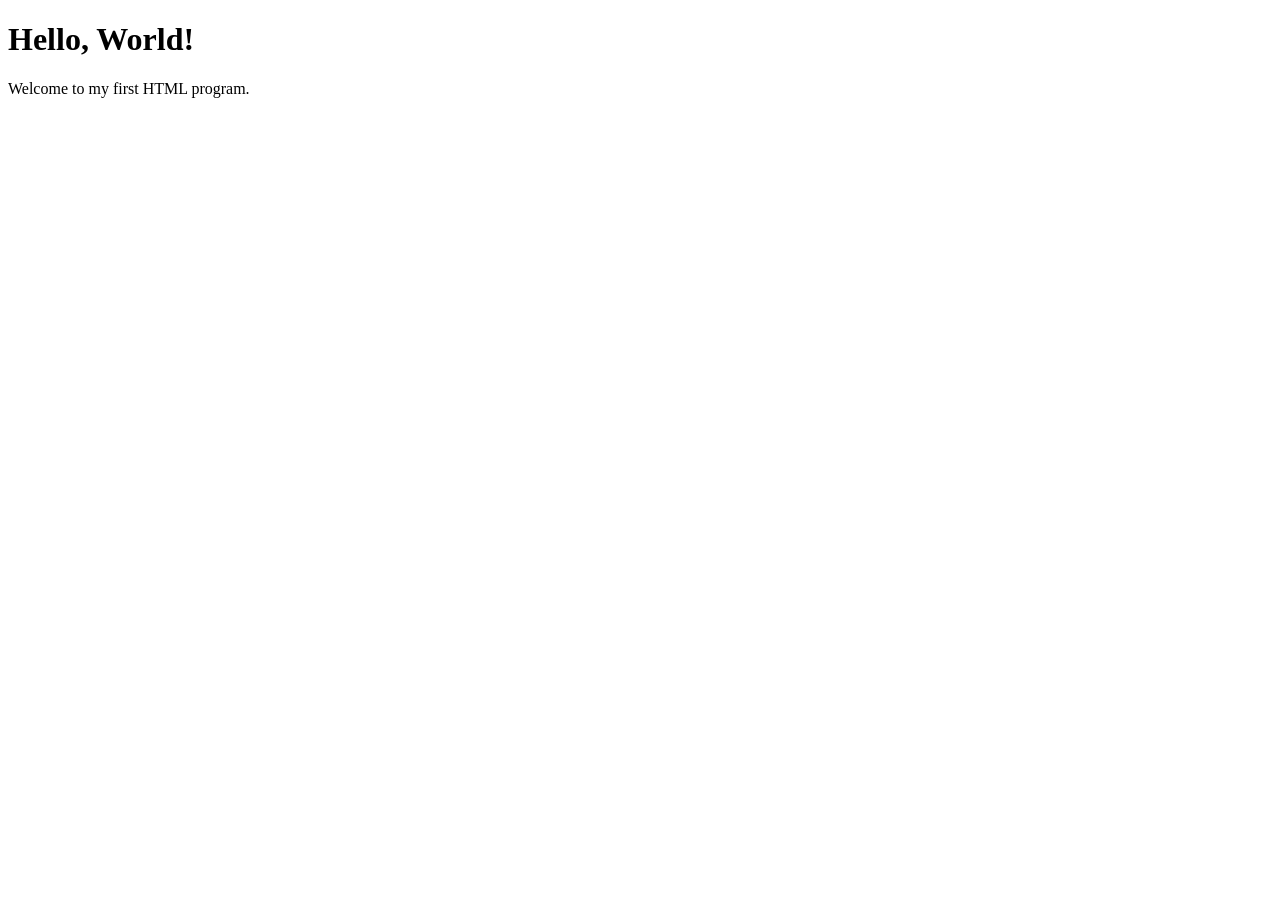
<file: index.html>
<!DOCTYPE html>
<html lang="en">
<head>
    <meta charset="UTF-8">
    <meta name="viewport" content="width=device-width, initial-scale=1.0">
    <title>My First HTML Page</title>
</head>
<body>
    <h1>Hello, World!</h1>
    <p>Welcome to my first HTML program.</p>
</body>
</html>
</file>
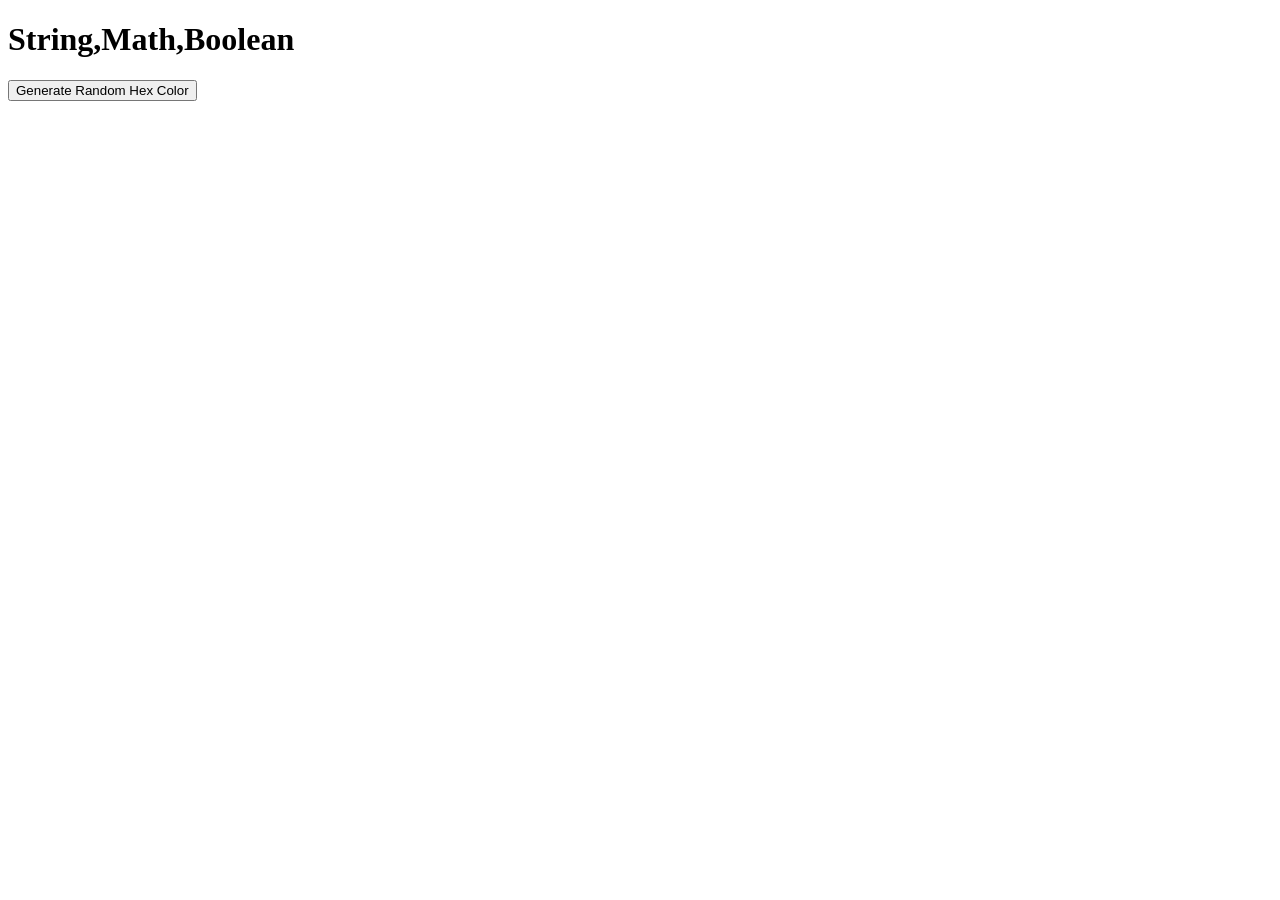
<file: Classroom_code/index.html>
<!DOCTYPE html>
<html lang="en">
<head>
    <meta charset="UTF-8">
    <meta name="viewport" content="width=device-width, initial-scale=1.0">
    <title>Document</title>
</head>
<body>
    <h1>String,Math,Boolean</h1>
    <button onclick="generateRandomHexColor()">Generate Random Hex Color</button>
    
</body>
<script src="script.js"></script>
</html>
</file>
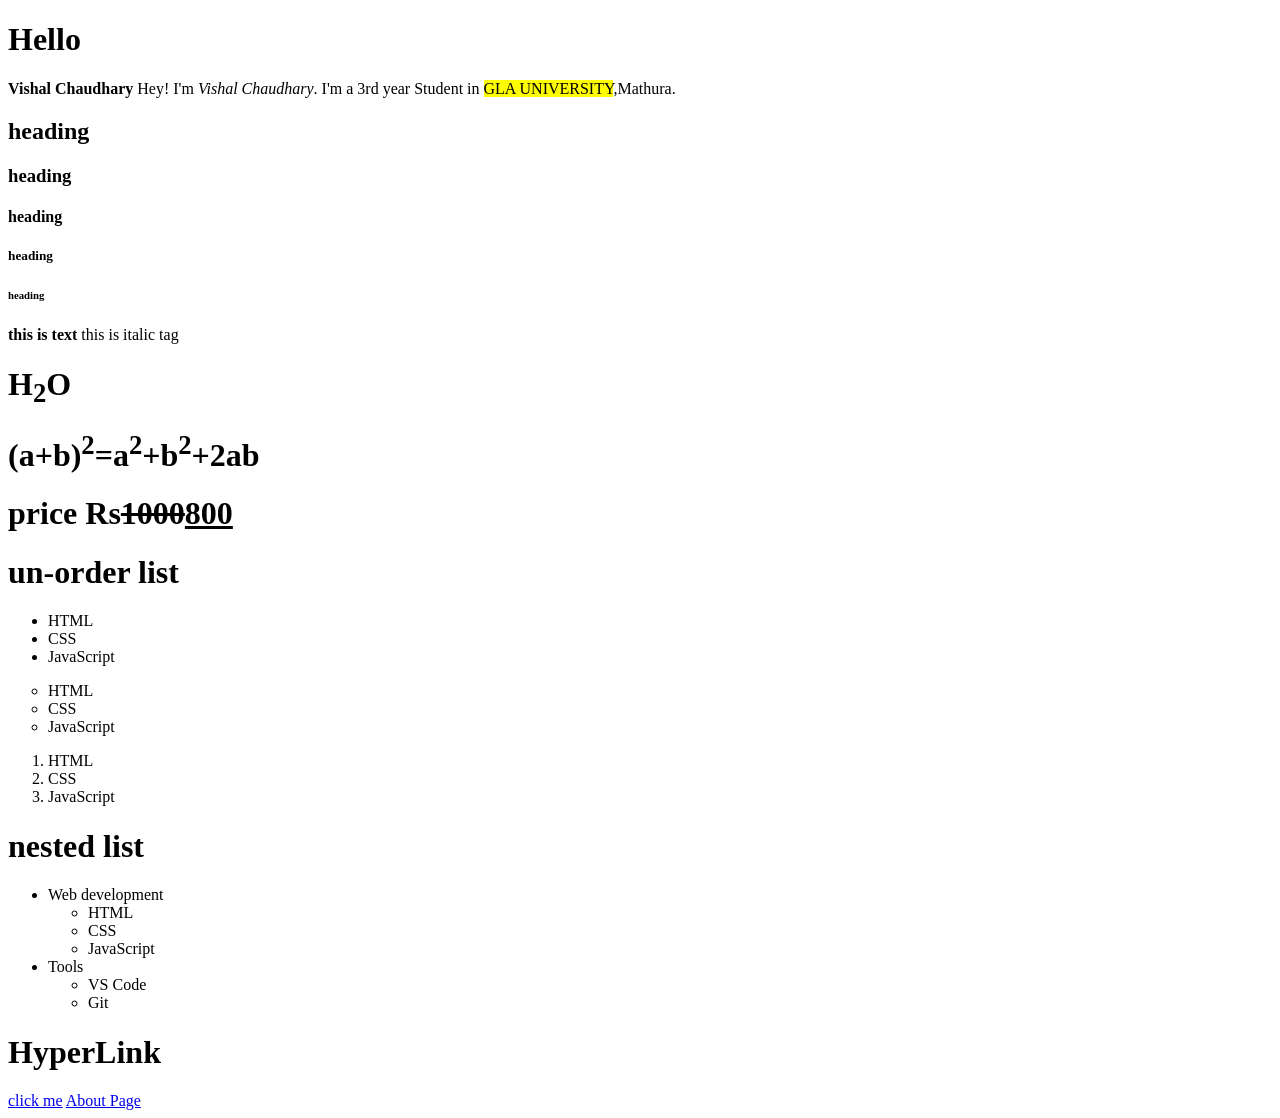
<file: classroom_practice/index.html>
<!DOCTYPE html>
<html>
    <head>
        <title>my page</title>
    </head>

<body>
    <h1>Hello</h1>
    <p> <b>Vishal Chaudhary</b> Hey! I'm <i>Vishal Chaudhary</i>. I'm a 3rd year Student in <mark>GLA UNIVERSITY</mark>,Mathura. </p>
    <h2>heading</h2>
    <h3>heading</h3>
    <h4>heading</h4>
    <h5>heading</h5>
    <h6>heading</h6>
    <strong>this is text</strong>
    <en>this is italic tag</en>

    <h1>H<sub>2</sub>O</h1>
    <h1>(a+b)<sup>2</sup>=a<sup>2</sup>+b<sup>2</sup>+2ab</h1>
    <h1>price Rs<del>1000</del><ins>800</ins></h1>
    <h1>un-order list</h1>
    <ul>
        <li>HTML</li>
        <li>CSS</li>
        <li>JavaScript</li>
    </ul>
    <ul type="circle">
        <li>HTML</li>
        <li>CSS</li>
        <li>JavaScript</li>
    </ul>
    <ol type="1">
        <li>HTML</li>
        <li>CSS</li>
        <li>JavaScript</li>
    </ol>
    <h1>nested list</h1>
    <ul>
        <li>Web development
            <ul>
                <li>HTML</li>
                <li>CSS</li>
                <li>JavaScript</li>
            </ul>
        </li>
        <li>Tools
            <ul>
                <li>VS Code</li>
                <li>Git</li>
            </ul>
        </li>
    </ul>

    <h1>HyperLink</h1>
    <a href="https://www.google.com">click me</a>
    <a href="about.html">About Page</a>
    </body>
</html>
</file>
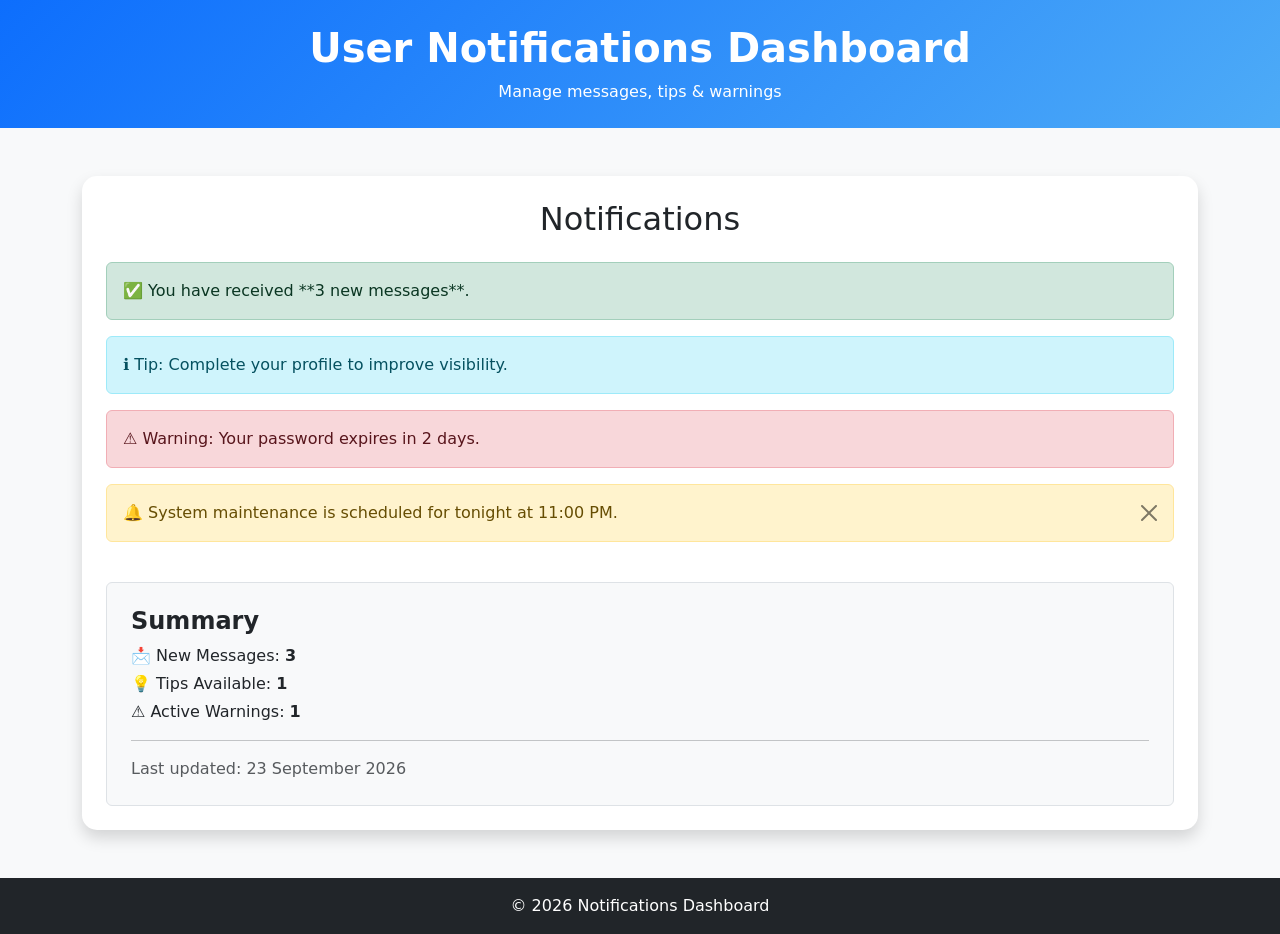
<file: Bootstrap/Q6_Notifications_Dashboard/index.html>
<!DOCTYPE html>
<html lang="en">
<head>
  <meta charset="UTF-8">
  <meta name="viewport" content="width=device-width, initial-scale=1.0">
  <title>Notifications Dashboard</title>

  <!-- Bootstrap 5 CDN -->
  <link href="https://cdn.jsdelivr.net/npm/bootstrap@5.3.3/dist/css/bootstrap.min.css" rel="stylesheet">

  <!-- External CSS -->
  <link rel="stylesheet" href="style.css">
</head>
<body class="bg-light">

  <!-- Header -->
  <header class="bg-primary text-white text-center py-4">
    <div class="container">
      <h1 class="fw-bold">User Notifications Dashboard</h1>
      <p class="mb-0">Manage messages, tips & warnings</p>
    </div>
  </header>

  <main class="container my-5">

    <div class="card shadow p-4">

      <h2 class="text-center mb-4">Notifications</h2>

      <!-- Success Alert -->
      <div class="alert alert-success" role="alert">
        ✅ You have received **3 new messages**.
      </div>

      <!-- Info Alert -->
      <div class="alert alert-info" role="alert">
        ℹ️ Tip: Complete your profile to improve visibility.
      </div>

      <!-- Danger Alert -->
      <div class="alert alert-danger" role="alert">
        ⚠️ Warning: Your password expires in 2 days.
      </div>

      <!-- Dismissible Alert -->
      <div class="alert alert-warning alert-dismissible fade show" role="alert">
        🔔 System maintenance is scheduled for tonight at 11:00 PM.

        <button type="button"
                class="btn-close"
                data-bs-dismiss="alert"></button>
      </div>

      <!-- Summary Well -->
      <div class="bg-light border rounded p-4 mt-4">
        <h4 class="fw-bold">Summary</h4>

        <p class="mb-1">📩 New Messages: <strong>3</strong></p>
        <p class="mb-1">💡 Tips Available: <strong>1</strong></p>
        <p class="mb-1">⚠️ Active Warnings: <strong>1</strong></p>

        <hr>

        <p class="mb-0 text-muted">
          Last updated: 23 September 2026
        </p>
      </div>

    </div>

  </main>

  <!-- Footer -->
  <footer class="bg-dark text-white text-center py-3">
    © 2026 Notifications Dashboard
  </footer>

  <!-- Bootstrap JS (Required for dismiss button) -->
  <script src="https://cdn.jsdelivr.net/npm/bootstrap@5.3.3/dist/js/bootstrap.bundle.min.js"></script>

</body>
</html>
</file>
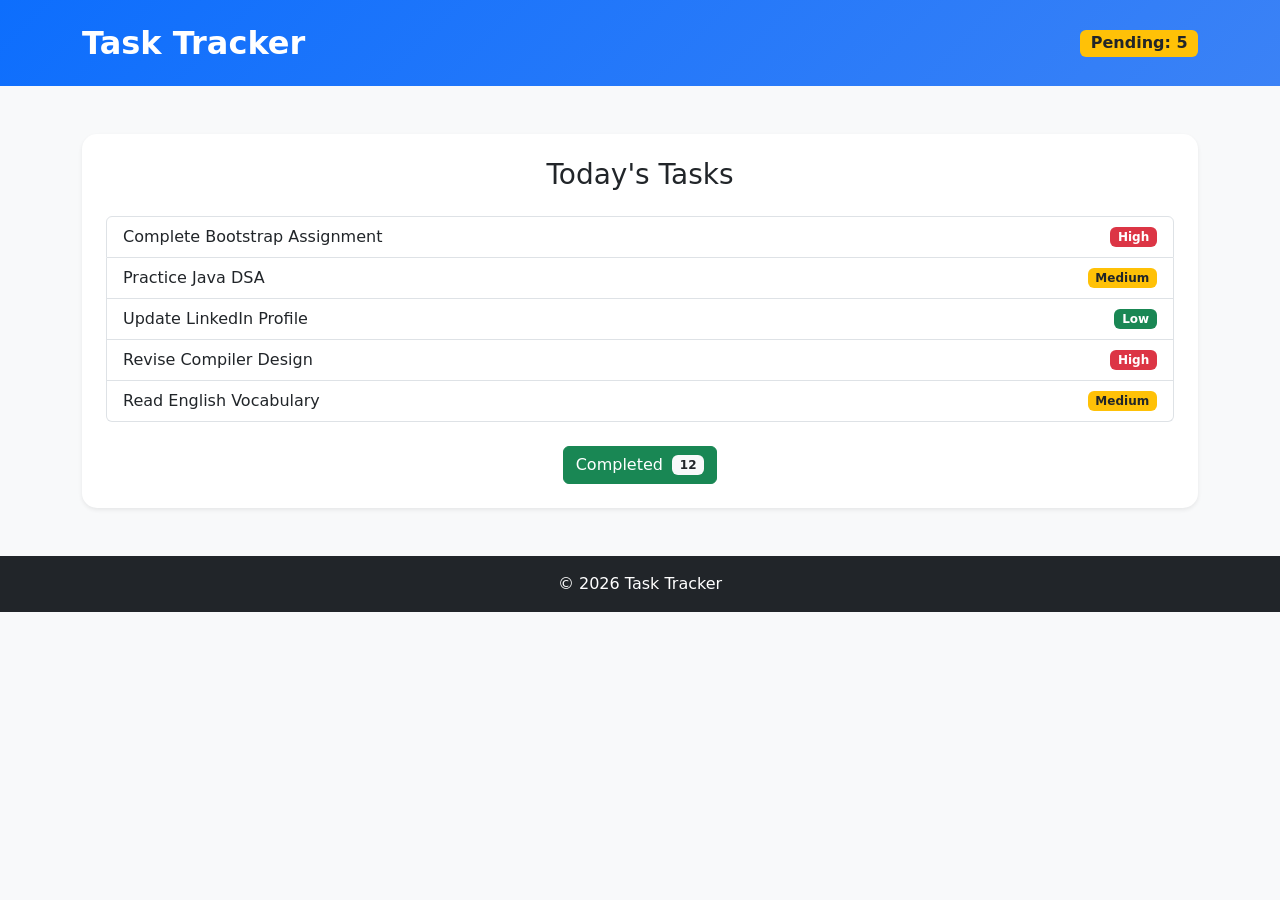
<file: Bootstrap/Q7_Task_Tracker_with_Badges/index.html>
<!DOCTYPE html>
<html lang="en">
<head>
  <meta charset="UTF-8">
  <meta name="viewport" content="width=device-width, initial-scale=1.0">
  <title>Task Tracker</title>

  <!-- Bootstrap 5 CDN -->
  <link href="https://cdn.jsdelivr.net/npm/bootstrap@5.3.3/dist/css/bootstrap.min.css" rel="stylesheet">

  <!-- External CSS -->
  <link rel="stylesheet" href="style.css">
</head>
<body class="bg-light">

  <!-- Header -->
  <header class="bg-primary text-white py-4">
    <div class="container d-flex justify-content-between align-items-center">
      <h2 class="fw-bold mb-0">Task Tracker</h2>

      <!-- Pending Counter Badge -->
      <span class="badge bg-warning text-dark fs-6">
        Pending: 5
      </span>
    </div>
  </header>

  <main class="container my-5">

    <div class="card shadow-sm p-4">

      <h3 class="text-center mb-4">Today's Tasks</h3>

      <!-- Task List -->
      <ul class="list-group">

        <li class="list-group-item d-flex justify-content-between align-items-center">
          Complete Bootstrap Assignment
          <span class="badge bg-danger">High</span>
        </li>

        <li class="list-group-item d-flex justify-content-between align-items-center">
          Practice Java DSA
          <span class="badge bg-warning text-dark">Medium</span>
        </li>

        <li class="list-group-item d-flex justify-content-between align-items-center">
          Update LinkedIn Profile
          <span class="badge bg-success">Low</span>
        </li>

        <li class="list-group-item d-flex justify-content-between align-items-center">
          Revise Compiler Design
          <span class="badge bg-danger">High</span>
        </li>

        <li class="list-group-item d-flex justify-content-between align-items-center">
          Read English Vocabulary
          <span class="badge bg-warning text-dark">Medium</span>
        </li>

      </ul>

      <!-- Completed Button -->
      <div class="text-center mt-4">
        <button class="btn btn-success">
          Completed
          <span class="badge bg-light text-dark ms-1">12</span>
        </button>
      </div>

    </div>

  </main>

  <!-- Footer -->
  <footer class="bg-dark text-white text-center py-3">
    © 2026 Task Tracker
  </footer>

</body>
</html>
</file>
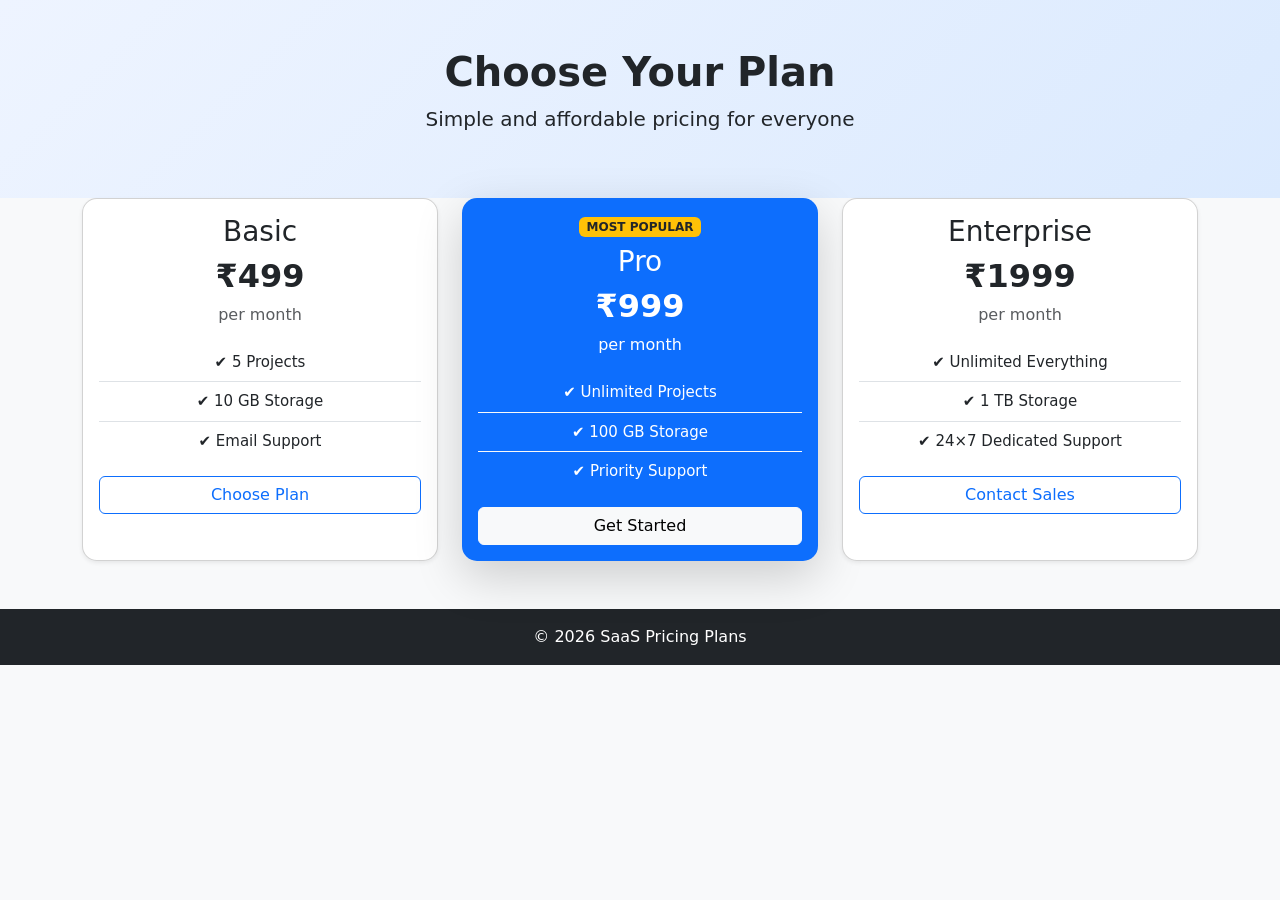
<file: Bootstrap/Q8_Pricing_Plans/index.html>
<!DOCTYPE html>
<html lang="en">
<head>
  <meta charset="UTF-8">
  <meta name="viewport" content="width=device-width, initial-scale=1.0">
  <title>Pricing Plans</title>

  <!-- Bootstrap 5 CDN -->
  <link href="https://cdn.jsdelivr.net/npm/bootstrap@5.3.3/dist/css/bootstrap.min.css" rel="stylesheet">

  <!-- External CSS -->
  <link rel="stylesheet" href="style.css">
</head>
<body class="bg-light">

  <!-- Header -->
  <header class="text-center py-5">
    <div class="container">
      <h1 class="fw-bold">Choose Your Plan</h1>
      <p class="lead">Simple and affordable pricing for everyone</p>
    </div>
  </header>

  <!-- Pricing Section -->
  <main class="container mb-5">

    <div class="row g-4">

      <!-- Basic Plan -->
      <div class="col-md-4">
        <div class="card text-center h-100 shadow-sm pricing-card">

          <div class="card-body">
            <h3>Basic</h3>
            <h2 class="fw-bold">₹499</h2>
            <p class="text-muted">per month</p>

            <ul class="list-group list-group-flush mb-3">
              <li class="list-group-item">✔ 5 Projects</li>
              <li class="list-group-item">✔ 10 GB Storage</li>
              <li class="list-group-item">✔ Email Support</li>
            </ul>

            <button class="btn btn-outline-primary w-100">
              Choose Plan
            </button>
          </div>

        </div>
      </div>

      <!-- Pro Plan -->
      <div class="col-md-4">
        <div class="card text-center h-100 shadow-lg pricing-card bg-primary text-white border-0">

          <div class="card-body">
            <span class="badge bg-warning text-dark mb-2">
              MOST POPULAR
            </span>

            <h3>Pro</h3>

            <h2 class="fw-bold">₹999</h2>

            <p>per month</p>

            <ul class="list-group list-group-flush mb-3">
              <li class="list-group-item bg-primary text-white border-light">
                ✔ Unlimited Projects
              </li>
              <li class="list-group-item bg-primary text-white border-light">
                ✔ 100 GB Storage
              </li>
              <li class="list-group-item bg-primary text-white border-light">
                ✔ Priority Support
              </li>
            </ul>

            <button class="btn btn-light w-100">
              Get Started
            </button>
          </div>

        </div>
      </div>

      <!-- Enterprise Plan -->
      <div class="col-md-4">
        <div class="card text-center h-100 shadow-sm pricing-card">

          <div class="card-body">
            <h3>Enterprise</h3>
            <h2 class="fw-bold">₹1999</h2>
            <p class="text-muted">per month</p>

            <ul class="list-group list-group-flush mb-3">
              <li class="list-group-item">✔ Unlimited Everything</li>
              <li class="list-group-item">✔ 1 TB Storage</li>
              <li class="list-group-item">✔ 24×7 Dedicated Support</li>
            </ul>

            <button class="btn btn-outline-primary w-100">
              Contact Sales
            </button>
          </div>

        </div>
      </div>

    </div>

  </main>

  <!-- Footer -->
  <footer class="bg-dark text-white text-center py-3">
    © 2026 SaaS Pricing Plans
  </footer>

</body>
</html>
</file>
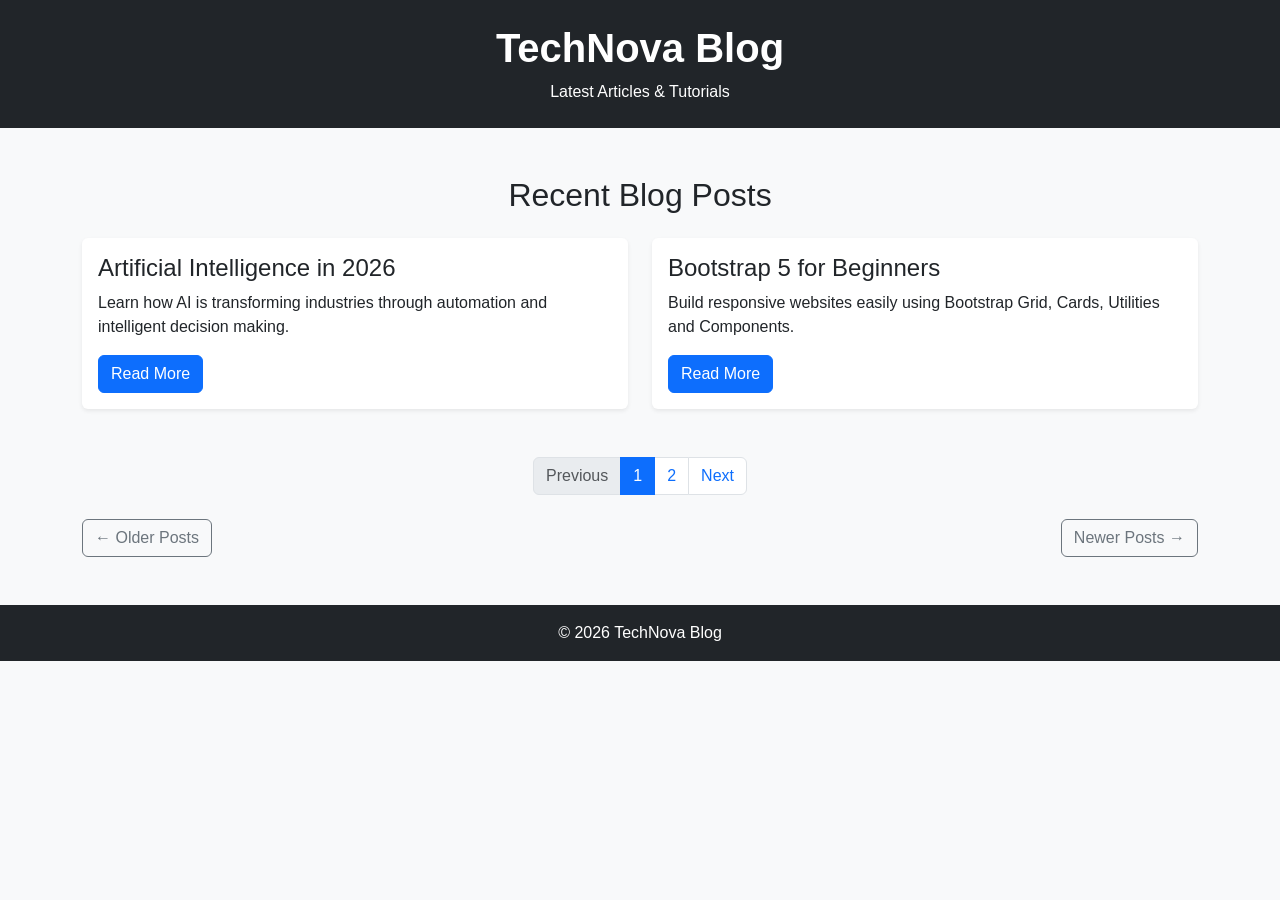
<file: Bootstrap/Q9_Blog_Pagination_&_Pager/index.html>
<!DOCTYPE html>
<html lang="en">
<head>
  <meta charset="UTF-8">
  <meta name="viewport" content="width=device-width, initial-scale=1.0">
  <title>Blog Pagination</title>

  <!-- Bootstrap 5 CDN -->
  <link href="https://cdn.jsdelivr.net/npm/bootstrap@5.3.3/dist/css/bootstrap.min.css" rel="stylesheet">

  <!-- External CSS -->
  <link rel="stylesheet" href="style.css">
</head>
<body class="bg-light">

  <!-- Header -->
  <header class="bg-dark text-white text-center py-4">
    <div class="container">
      <h1 class="fw-bold">TechNova Blog</h1>
      <p class="mb-0">Latest Articles & Tutorials</p>
    </div>
  </header>

  <!-- Blog Posts -->
  <main class="container my-5">

    <h2 class="text-center mb-4">Recent Blog Posts</h2>

    <div class="row g-4">

      <!-- Post 1 -->
      <div class="col-md-6">
        <div class="card shadow-sm h-100">
          <div class="card-body">
            <h4>Artificial Intelligence in 2026</h4>
            <p>
              Learn how AI is transforming industries through automation
              and intelligent decision making.
            </p>
            <a href="#" class="btn btn-primary">Read More</a>
          </div>
        </div>
      </div>

      <!-- Post 2 -->
      <div class="col-md-6">
        <div class="card shadow-sm h-100">
          <div class="card-body">
            <h4>Bootstrap 5 for Beginners</h4>
            <p>
              Build responsive websites easily using Bootstrap Grid,
              Cards, Utilities and Components.
            </p>
            <a href="#" class="btn btn-primary">Read More</a>
          </div>
        </div>
      </div>

    </div>

    <!-- Pagination -->
    <nav class="mt-5">
      <ul class="pagination justify-content-center">

        <li class="page-item disabled">
          <a class="page-link" href="#">Previous</a>
        </li>

        <li class="page-item active">
          <a class="page-link" href="#">1</a>
        </li>

        <li class="page-item">
          <a class="page-link" href="#">2</a>
        </li>

        <li class="page-item">
          <a class="page-link" href="#">Next</a>
        </li>

      </ul>
    </nav>

    <!-- Pager -->
    <div class="d-flex justify-content-between mt-4">

      <button class="btn btn-outline-secondary">
        ← Older Posts
      </button>

      <button class="btn btn-outline-secondary">
        Newer Posts →
      </button>

    </div>

  </main>

  <!-- Footer -->
  <footer class="bg-dark text-white text-center py-3">
    © 2026 TechNova Blog
  </footer>

</body>
</html>
</file>
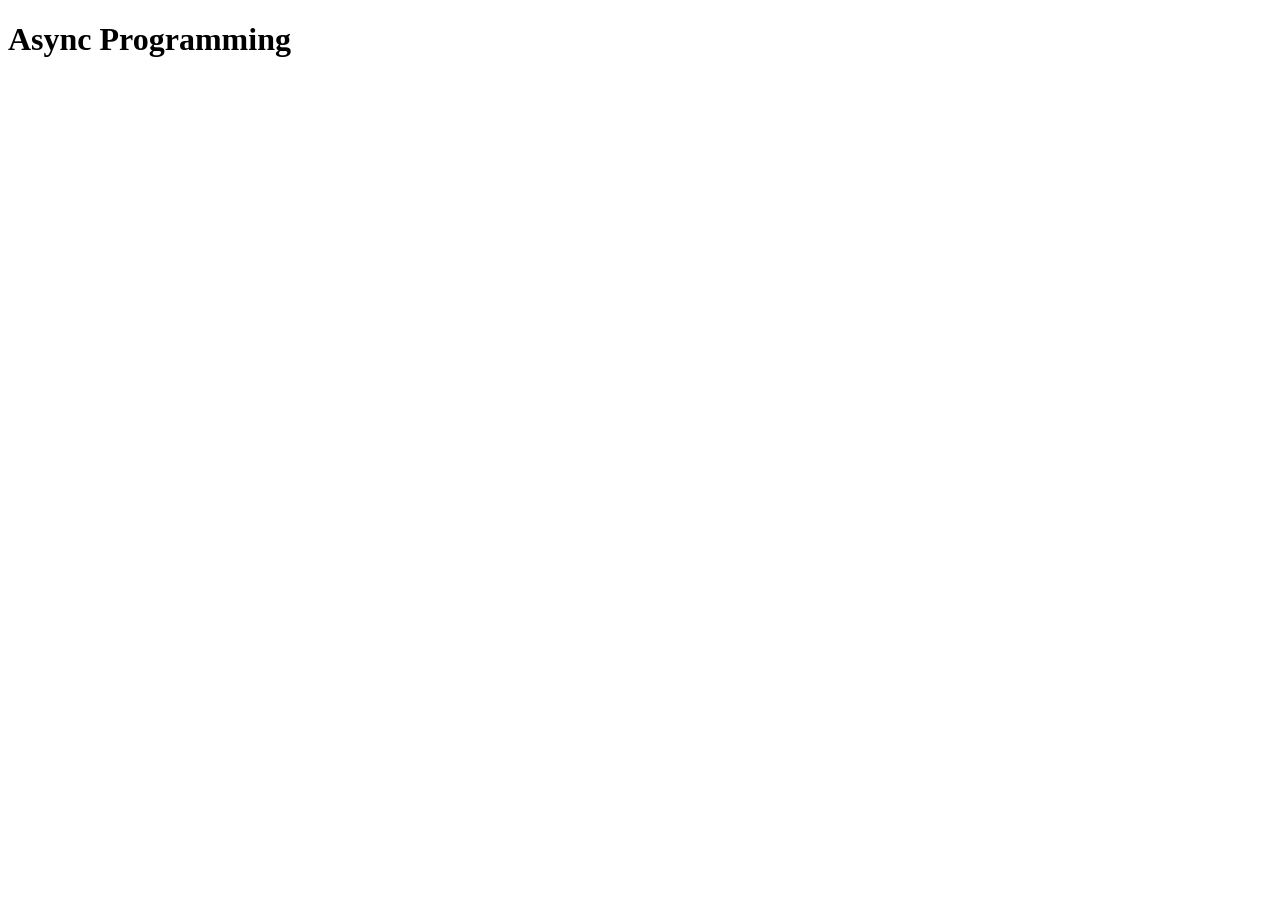
<file: Classroom_code/Async-Programming/index.html>
<!DOCTYPE html>
<html lang="en">
<head>
    <meta charset="UTF-8">
    <meta name="viewport" content="width=device-width, initial-scale=1.0">
    <title>Document</title>
</head>
<body>
    <h1>Async Programming</h1>
    <script src="./script.js"></script>
</body>
</html>
</file>
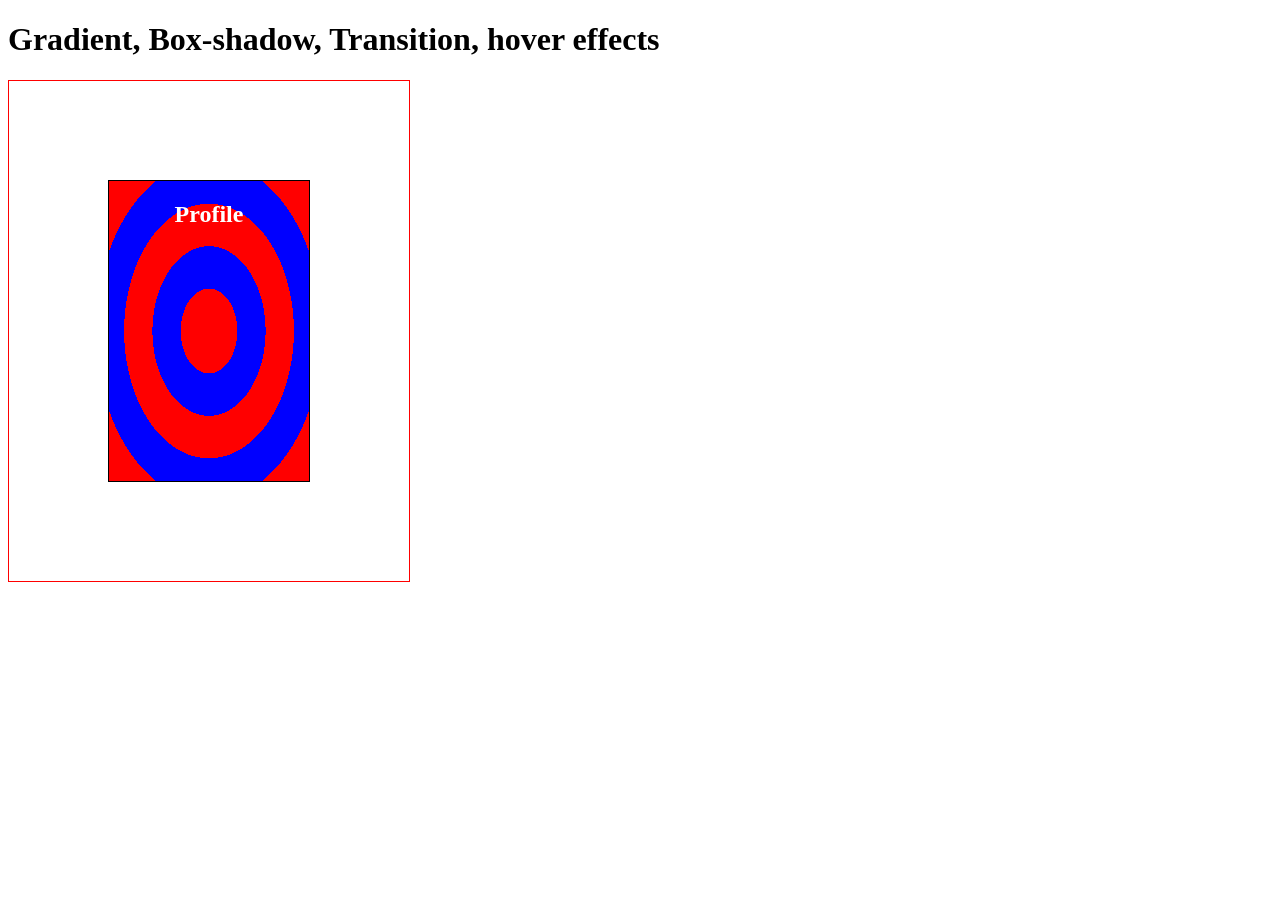
<file: classroom_practice_css/css_gradient_transition/index.html>
<!DOCTYPE html>
<html lang="en">
<head>
    <meta charset="UTF-8">
    <meta name="viewport" content="width=device-width, initial-scale=1.0">
    <title>Document</title>
    <link rel="stylesheet" href="style.css">
</head>
<body>
    <h1>Gradient, Box-shadow, Transition, hover effects</h1>
    <div class="container"> 
        <div class="card">
            <h2>Profile</h2>
        </div>
    </div>
</body>
</html>
</file>
<file: Bootstrap/Q6_Notifications_Dashboard/style.css>
/* Dashboard Card */
.card{
    border-radius:15px;
    border:none;
}

/* Summary Well */
.bg-light{
    transition:0.3s;
}

.bg-light:hover{
    box-shadow:0 .5rem 1rem rgba(0,0,0,.1);
}

/* Header */
header{
    background:linear-gradient(135deg,#0d6efd,#4dabf7)!important;
}
</file>
<file: Bootstrap/Q7_Task_Tracker_with_Badges/style.css>
/* Header */
header{
    background:linear-gradient(135deg,#0d6efd,#3b82f6)!important;
}

/* Card */
.card{
    border:none;
    border-radius:15px;
}

/* Hover Effect */
.list-group-item{
    transition:0.3s;
    cursor:pointer;
}

.list-group-item:hover{
    background:#eef6ff;
    transform:translateX(5px);
}

/* Button Hover */
.btn{
    transition:0.3s;
}

.btn:hover{
    transform:scale(1.05);
}
</file>
<file: Bootstrap/Q8_Pricing_Plans/style.css>
/* Pricing Card */
.pricing-card{
    border-radius:15px;
    transition:0.3s ease;
}

/* Hover Effect */
.pricing-card:hover{
    transform:translateY(-10px);
    box-shadow:0 1rem 2rem rgba(0,0,0,.2)!important;
}

/* Header */
header{
    background:linear-gradient(135deg,#eef4ff,#dbeafe);
}

/* List Items */
.list-group-item{
    font-size:15px;
}
</file>
<file: Bootstrap/Q9_Blog_Pagination_&_Pager/style.css>
/* Page Background */
body{
    font-family: Arial, sans-serif;
}

/* Card Hover */
.card{
    transition:0.3s;
    border:none;
}

.card:hover{
    transform:translateY(-6px);
    box-shadow:0 .8rem 1.5rem rgba(0,0,0,.15)!important;
}

/* Pagination */
.page-link{
    color:#0d6efd;
}

.page-item.active .page-link{
    background:#0d6efd;
    border-color:#0d6efd;
}

/* Pager Buttons */
.btn-outline-secondary{
    transition:0.3s;
}

.btn-outline-secondary:hover{
    transform:scale(1.05);
}
</file>
<file: classroom_practice_css/css_gradient_transition/style.css>
.container{
    width: 400px;
    height: 500px;
    border:1px solid red;
    display: flex;
    justify-content: center;
    align-items: center;

}

.card{
    width: 200px;
    height: 300px;
    border:1px solid black;
    background-color:red;
    text-align: center;
    color:white;
    /* background-image: linear-gradient(to 
    right bottom,red,blue); */
    /* background-image: repeating-linear-gradient(125deg,
    red 0% 20%,blue 20% 40%); */

    background-image: repeating-radial-gradient(
        red 0% 20%,blue 20% 40%);
        /* transition-property:transform;
        transition-duration:1s ;
        transition-timing-function:ease ; */
        transition:transform 3s ease;
   
    
}
.card:hover{
     box-shadow: -10px -10px 25px  red, 
    10px 10px 25px blue;
    /* transform:translateX(-50px); */
    /* transform: scale(1.1); */
    /* transform:rotate(360deg); */
    /* transform:translate(50px ,-50px) scale(1.6) rotate(367454545484784548478478480deg);  */
    transform:skew(-20deg,-20deg);
    /* translate()
    rotate()
    scale() 
    skew()*/

}
</file>
